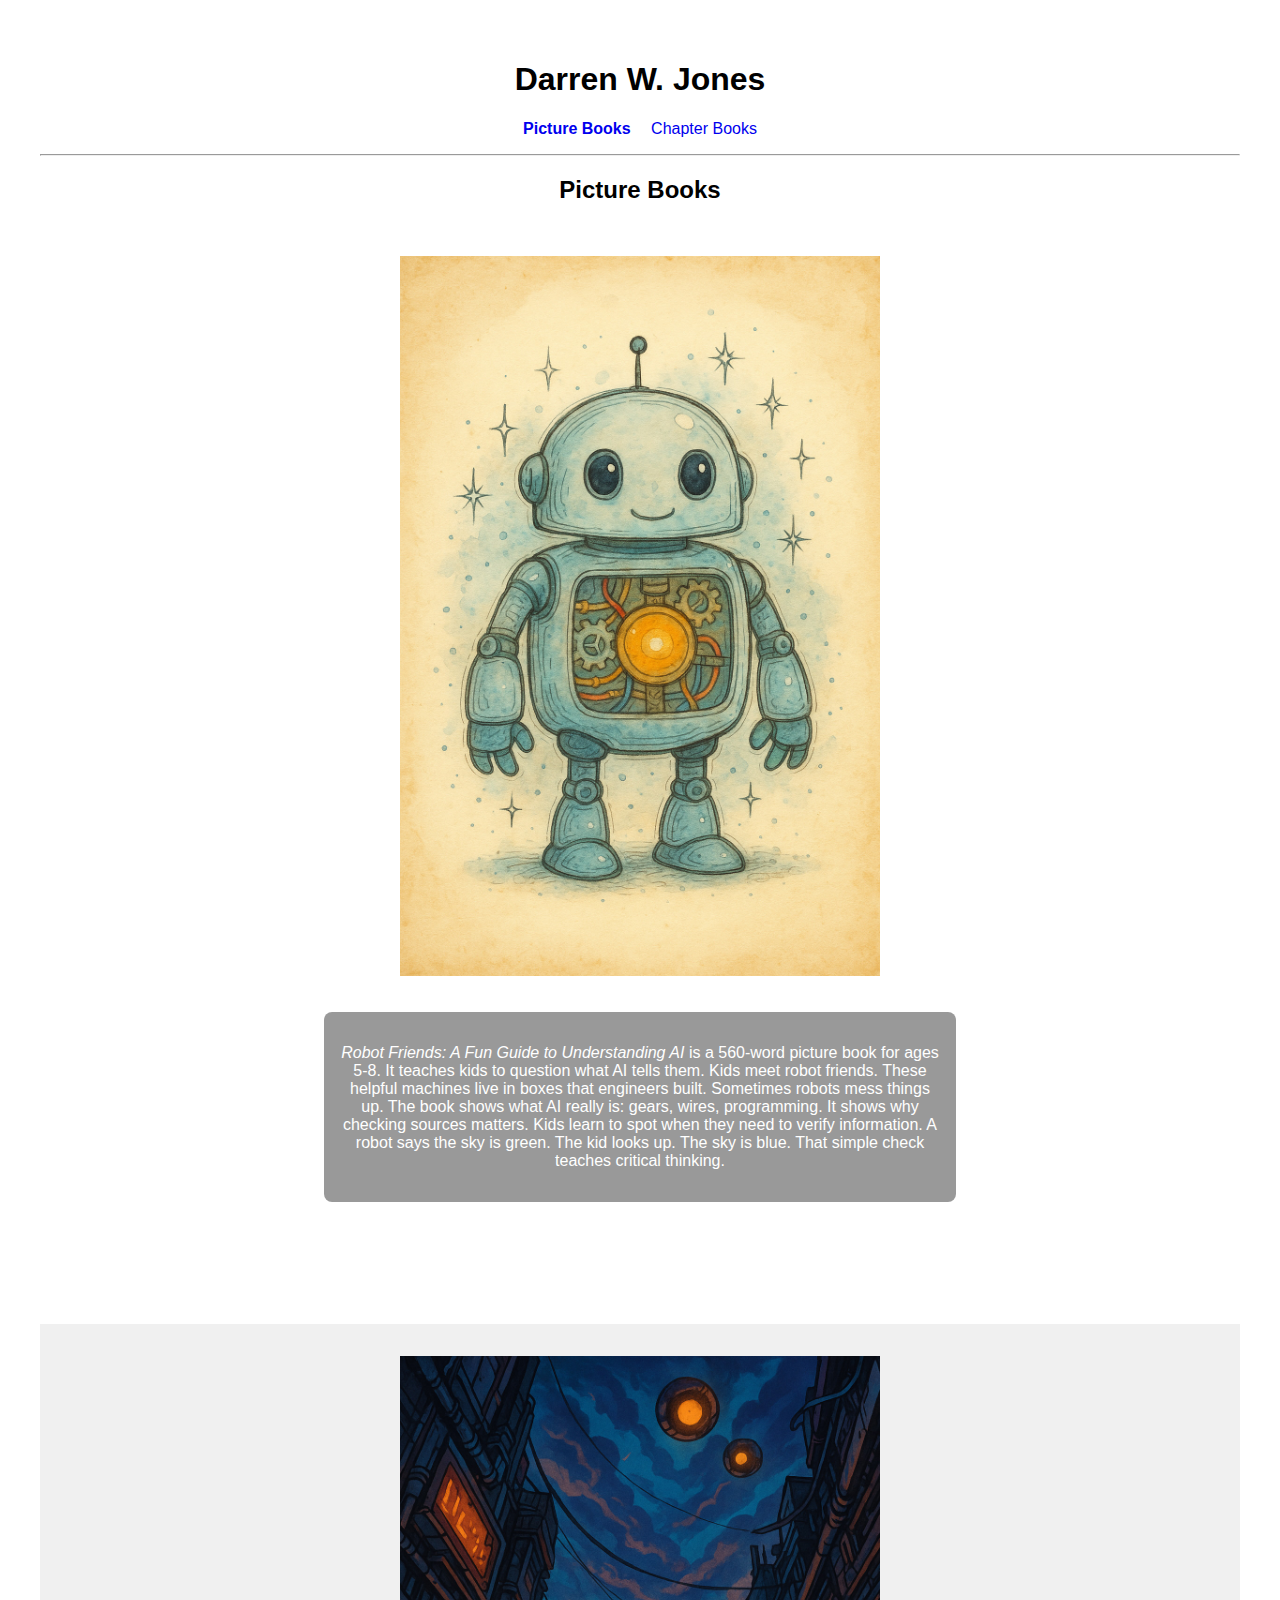
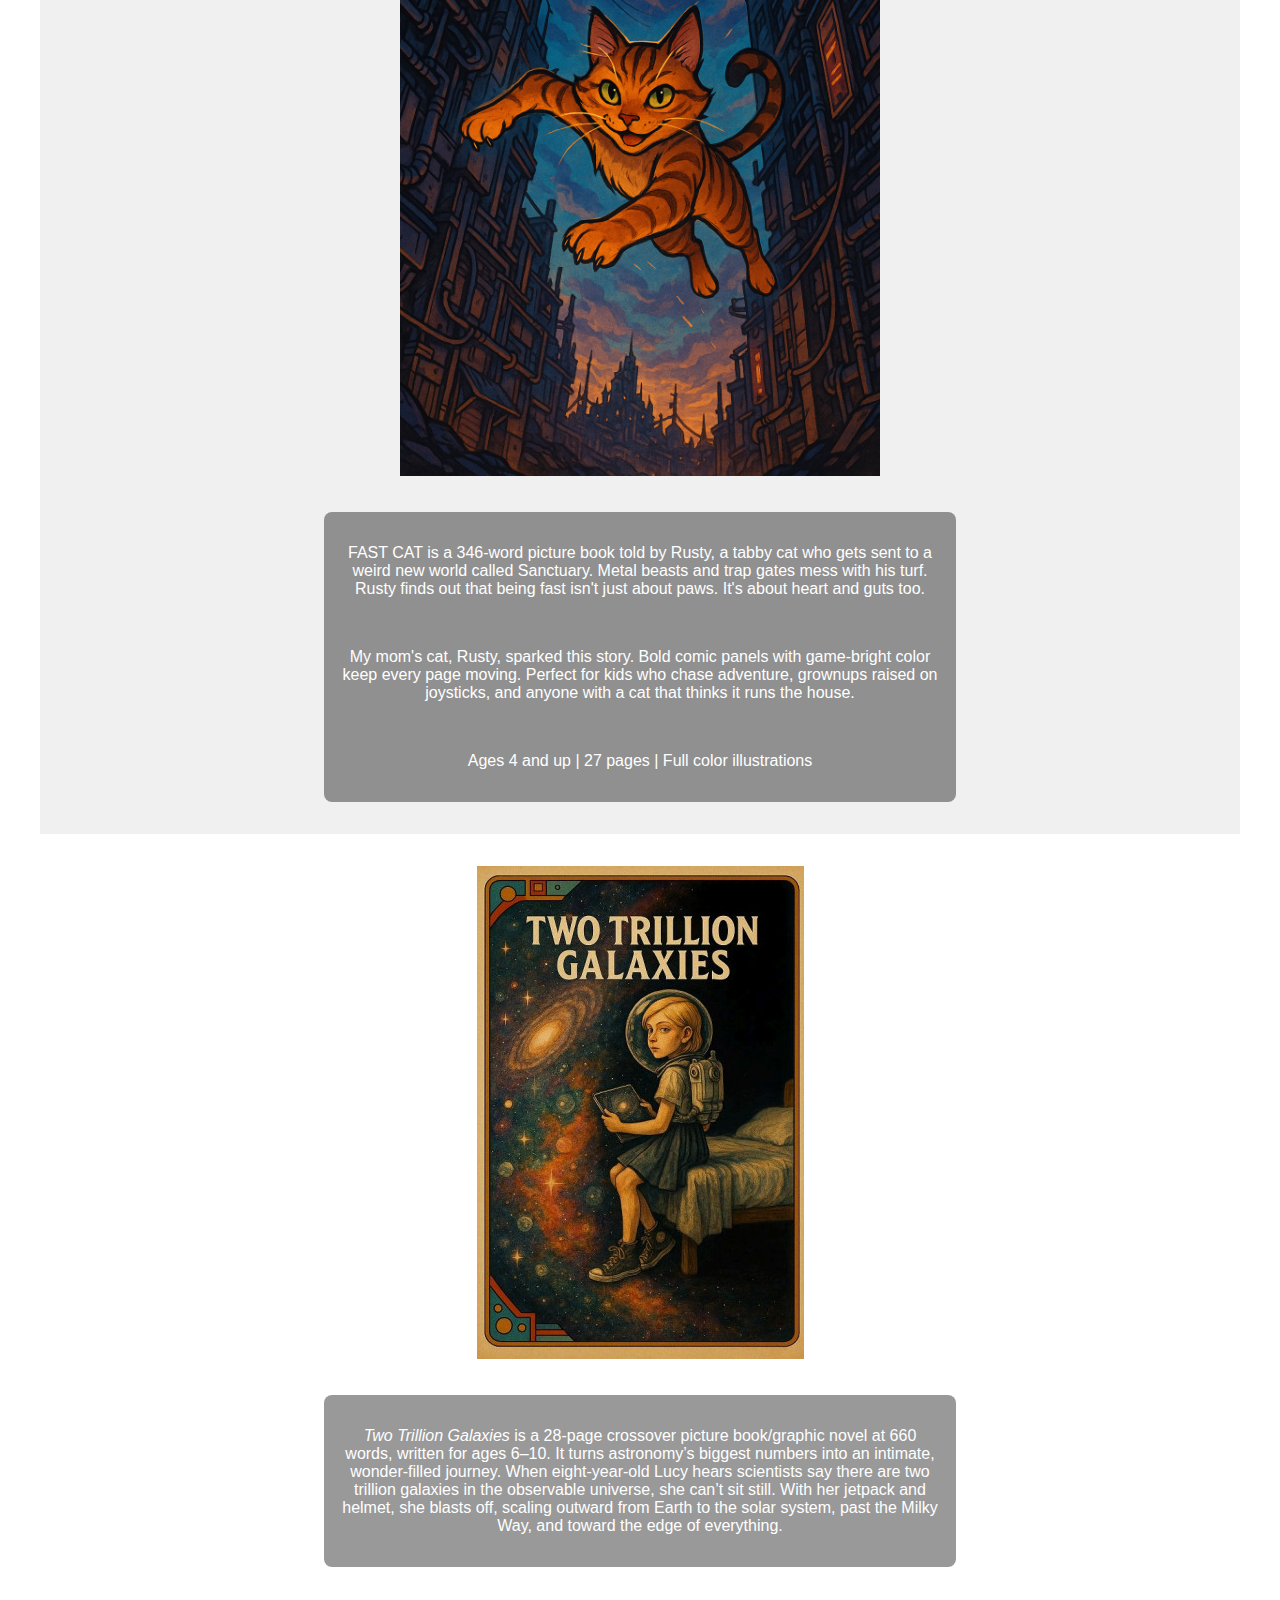
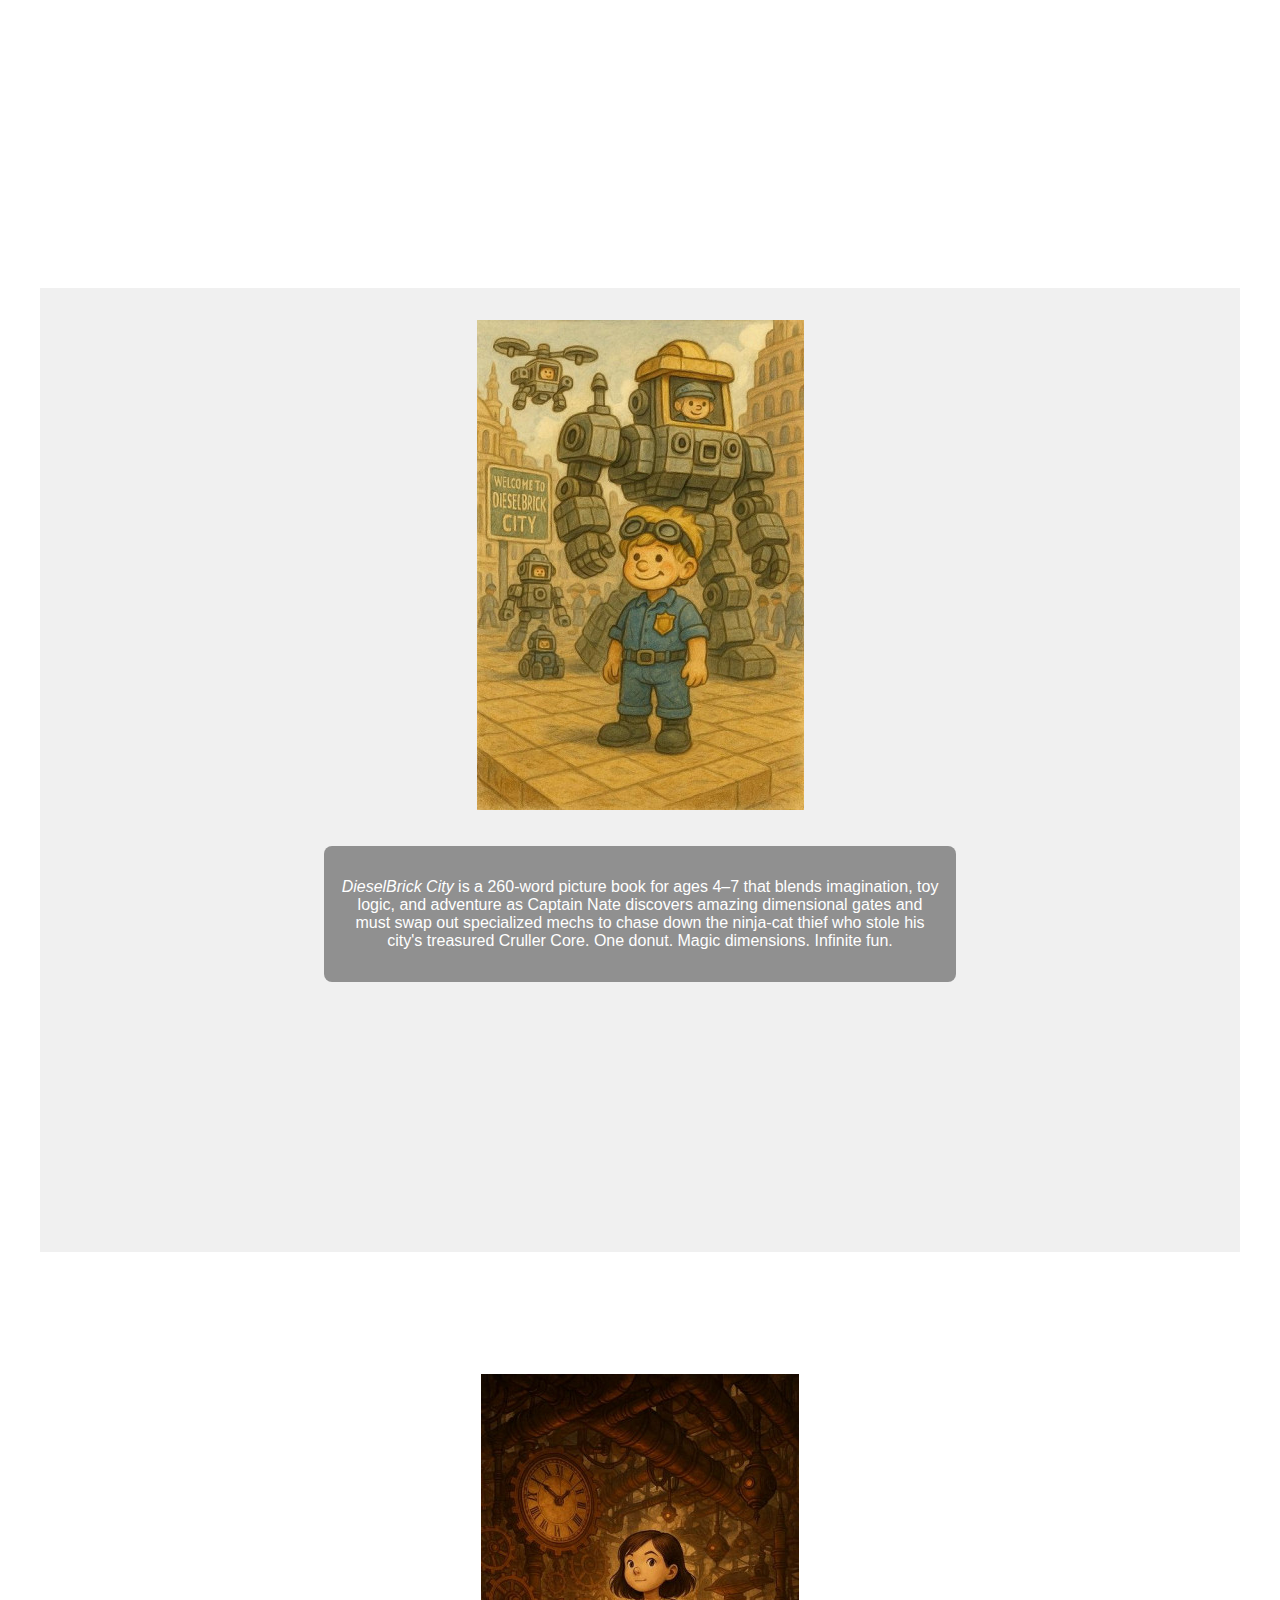
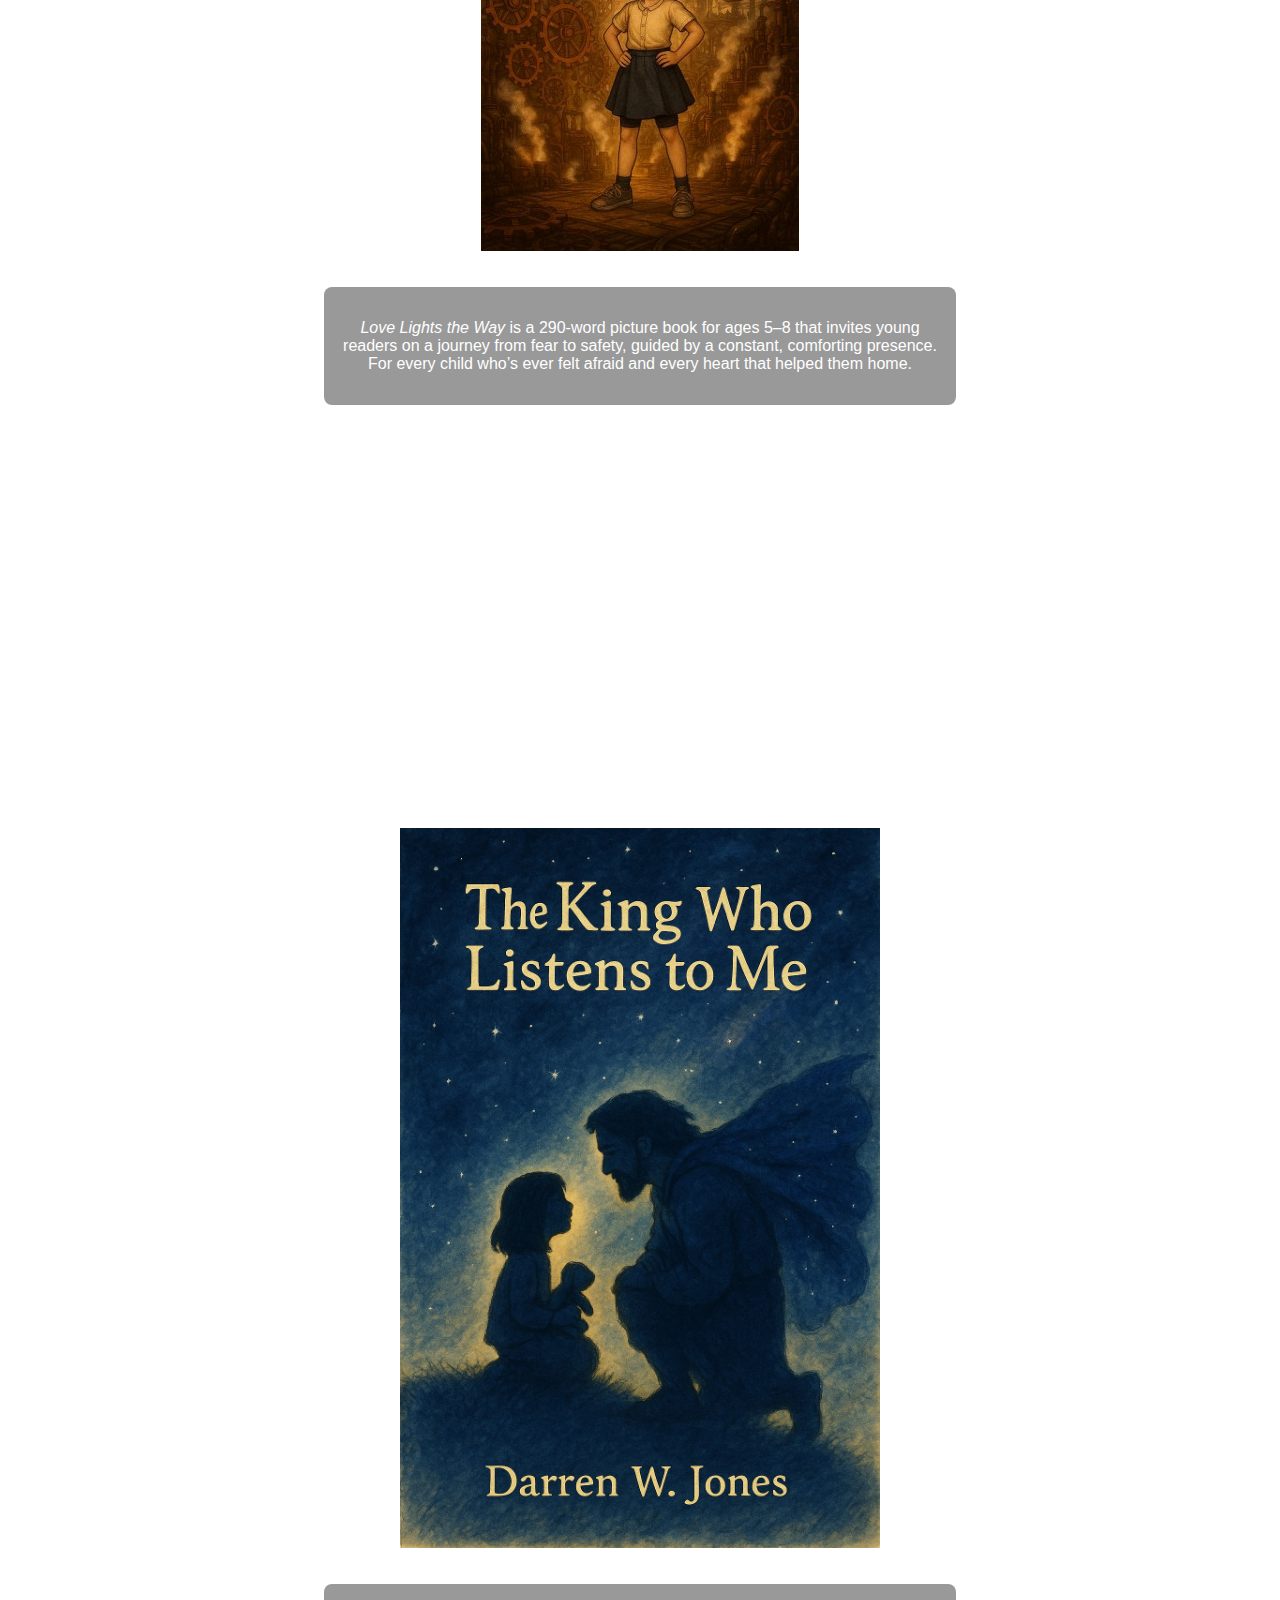
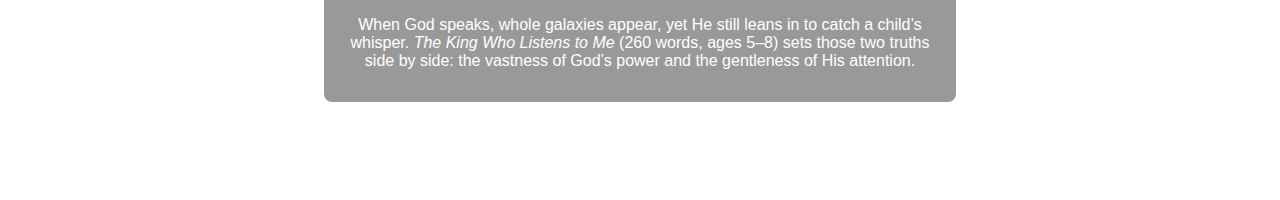
<file: index.html>
<!DOCTYPE html>
<html lang="en">
<head>
  <meta charset="UTF-8">
  <meta name="viewport" content="width=device-width, initial-scale=1">
  <title>Darren W. Jones</title>
  <link rel="stylesheet" href="style.css">
</head>
<body>

  <h1>Darren W. Jones</h1>

  <nav style="text-align: center; margin-bottom: 1em;">
    <a href="index.html" style="margin-right: 1em; text-decoration: none; font-weight: bold;">Picture Books</a>
    <a href="chapter-books.html" style="text-decoration: none;">Chapter Books</a>
  </nav>

  <hr>

  <h2>Picture Books</h2>

<div class="reveal-container">
    <a href="pdfs/rf.pdf" target="_blank">
      <img src="images/rf.jpg" class="book-cover" alt="Robot Friends">
    </a>
    <div class="reveal-text">
      <p><i>Robot Friends: A Fun Guide to Understanding AI</i> is a 560-word picture
        book for ages 5-8. It teaches kids to question what AI tells them. Kids
        meet robot friends. These helpful machines live in boxes that engineers
        built. Sometimes robots mess things up. The book shows what AI really
        is: gears, wires, programming. It shows why checking sources matters.
        Kids learn to spot when they need to verify information. A robot says
        the sky is green. The kid looks up. The sky is blue. That simple check
        teaches critical thinking.</p>
         
    </div>
  </div>

  <div class="spacer"></div>

  <div class="reveal-container" style="background-color: #f0f0f0;">
    <a href="pdfs/fc.pdf" target="_blank">
      <img src="images/fc.jpg" class="book-cover" alt="Fast Cat: The Chronicles of Rusty">
    </a>
    <div class="reveal-text">
      <p>FAST CAT is a 346-word picture book told by Rusty, a tabby cat who
gets sent to a weird new world called Sanctuary. Metal beasts and trap gates
mess with his turf. Rusty finds out that being fast isn't just about paws. It's
about heart and guts too.</p>
</br>
<p>My mom's cat, Rusty, sparked this story. Bold comic panels with game-bright
color keep every page moving. Perfect for kids who chase adventure, grownups
raised on joysticks, and anyone with a cat that thinks it runs the house.</p>
</br>
<p>Ages 4 and up | 27 pages | Full color illustrations</p>
    </div>
  </div>

  <div class="reveal-container">
    <a href="pdfs/ttg.pdf" target="_blank">
      <img src="images/ttg.jpg" class="book-cover" alt="Two Trillion Galaxies">
    </a>
    <div class="reveal-text">
      <p><i>Two Trillion Galaxies</i> is a 28-page crossover picture book/graphic novel at 660 words, written
for ages 6–10. It turns astronomy’s biggest numbers into an intimate, wonder-filled journey.
When eight-year-old Lucy hears scientists say there are two trillion galaxies in the observable
universe, she can’t sit still. With her jetpack and helmet, she blasts off, scaling outward from
Earth to the solar system, past the Milky Way, and toward the edge of everything.</p>
         
    </div>
  </div>

  <div class="spacer"></div>

  <div class="reveal-container" style="background-color: #f0f0f0;">
    <a href="pdfs/dbc.pdf" target="_blank">
      <img src="images/dbc.jpg" class="book-cover" alt="DieselBrick City">
    </a>
    <div class="reveal-text">
      <p><i>DieselBrick City</i> is a 260-word picture book for ages 4–7 that blends imagination, toy logic, and
adventure as Captain Nate discovers amazing dimensional gates and must swap out specialized
mechs to chase down the ninja-cat thief who stole his city&#39;s treasured Cruller Core. One donut.
Magic dimensions. Infinite fun.</p>
    </div>
  </div>

  <div class="spacer"></div>

  <div class="reveal-container">
    <a href="pdfs/lltw.pdf" target="_blank">
      <img src="images/lltw.jpg" class="book-cover" alt="Love Lights the Way">
    </a>
    <div class="reveal-text">
      <p><i>Love Lights the Way</i> is a 290-word picture book for ages 5–8 that invites young readers on a
journey from fear to safety, guided by a constant, comforting presence. For every child who’s
ever felt afraid and every heart that helped them home.</p>
    </div>
  </div>

  <div class="spacer"></div>

  <div class="reveal-container">
    <a href="pdfs/tkwltm.pdf" target="_blank">
      <img src="images/tkwltm.jpg" class="book-cover" alt="The King Who Listens to Me">
    </a>
    <div class="reveal-text">
      <p>When God speaks, whole galaxies appear, yet He still leans in to catch a child’s whisper. <i>The King Who 
        Listens to Me</i> (260 words, ages 5–8) sets those two truths side by side: the vastness of God’s power and 
        the gentleness of His attention.</p>
    </div>
  </div>

</body>
</html>
</file>
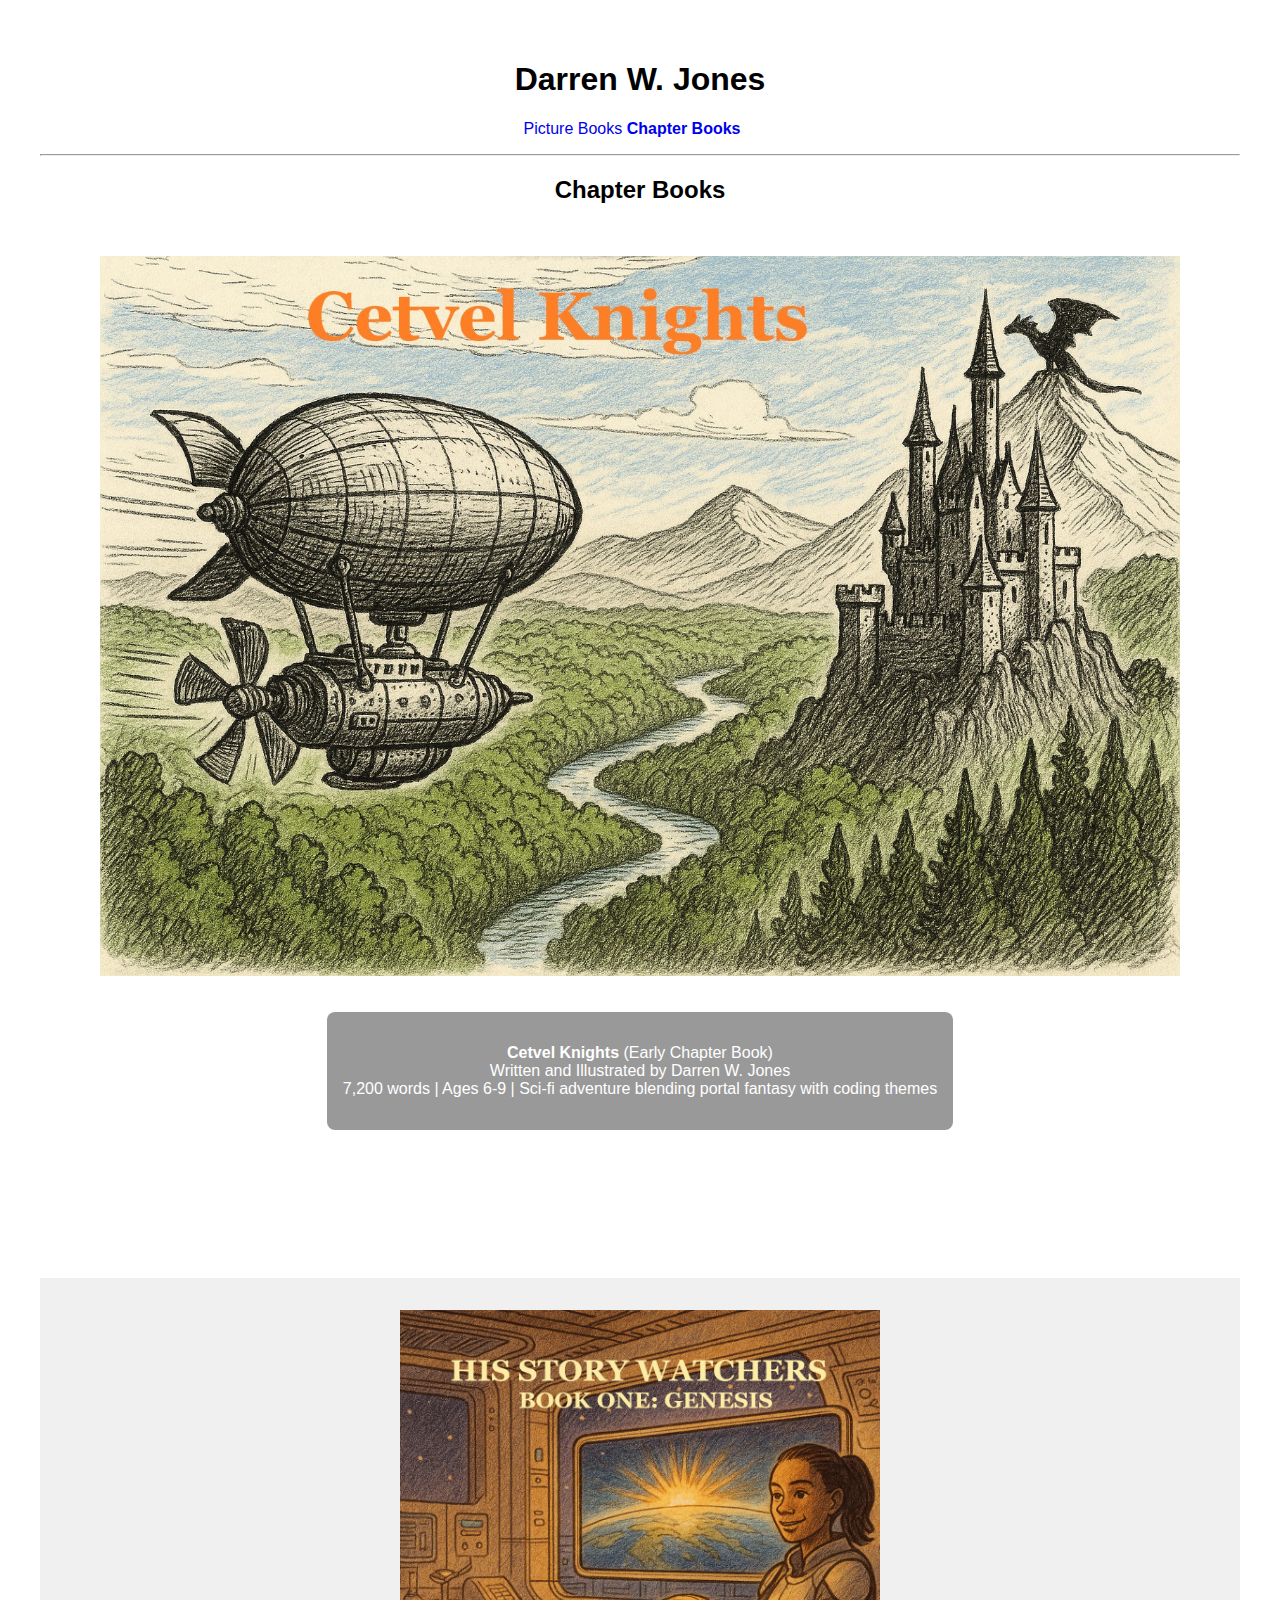
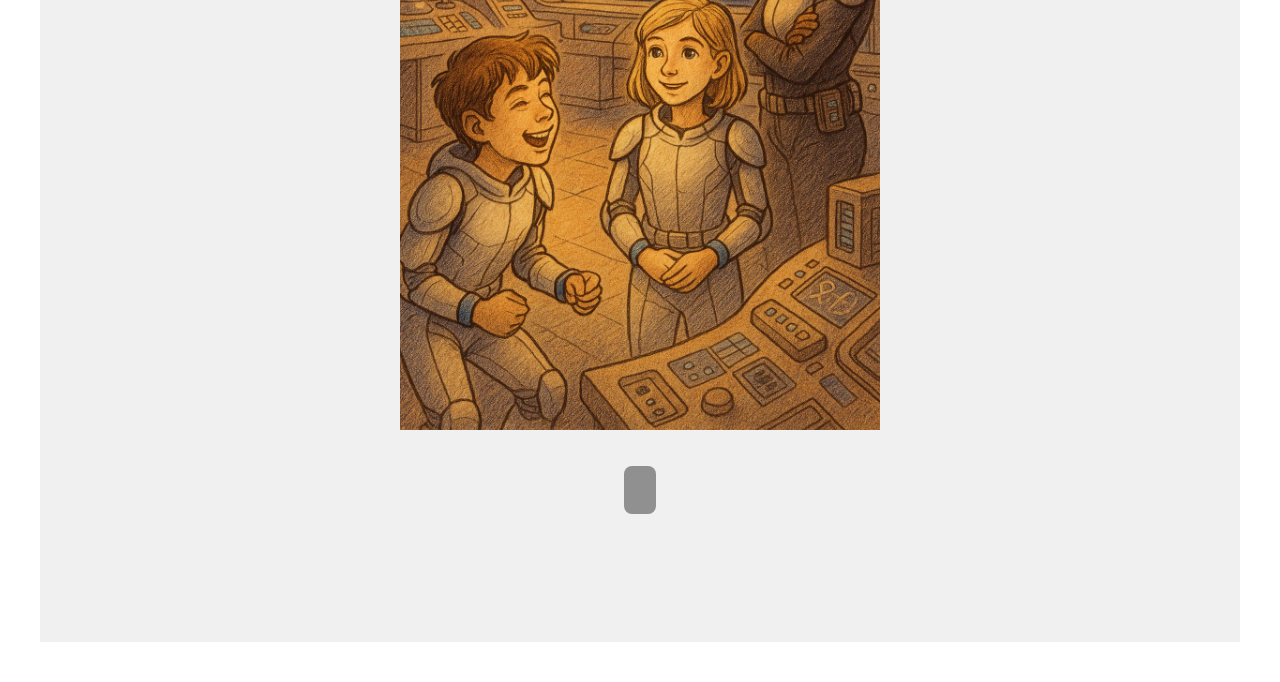
<file: chapter-books.html>
<!DOCTYPE html>
<html lang="en">
<head>
  <meta charset="UTF-8">
  <meta name="viewport" content="width=device-width, initial-scale=1">
  <title>Darren W. Jones</title>
  <link rel="stylesheet" href="style.css">
</head>
<body>

  <h1>Darren W. Jones</h1>

  <nav style="text-align: center; margin-bottom: 1em;">
    <a href="index.html" style="text-decoration: none;">Picture Books</a>
    <a href="chapter-books.html" style="margin-right: 1em; text-decoration: none; font-weight: bold;">Chapter Books</a>
  </nav>

  <hr>

  <h2>Chapter Books</h2>

  <div class="reveal-container">
    <a href="pdfs/ck.pdf" target="_blank">
      <img src="images/ck.jpg" class="book-cover" alt="Cetvel Knights">
    </a>
    <div class="reveal-text">
      <p><b>Cetvel Knights</b> (Early Chapter Book) </br>
         Written and Illustrated by Darren W. Jones </br>
         7,200 words | Ages 6-9 | Sci-fi adventure blending portal fantasy with coding themes</p>
    </div>
  </div>

  <div class="spacer"></div>

  <div class="reveal-container" style="background-color: #f0f0f0;">
    <a href="pdfs/hsw.pdf" target="_blank">
      <img src="images/hsw.jpg" class="book-cover" alt="His Story Watchers">
    </a>
    <div class="reveal-text">
      <p></p>
    </div>
  </div>

</body>
</html>
</file>
<file: style.css>
body {
  font-family: sans-serif;
  text-align: center;
  padding: 2rem;
}

.spacer {
  height: 10vh; /* Creates vertical scroll space */
}

.reveal-container {
  position: relative;
  display: flex;
  flex-direction: column;
  align-items: center;
  text-align: center;
  min-height: 100vh;
  padding: 2rem 1rem;
  overflow: hidden;
}

.book-cover {
  width: 100%;
  height: auto;
  max-height: 80vh;
  object-fit: contain;
  cursor: pointer;
  transition: transform 0.2s ease;
}

.book-cover:hover {
  transform: scale(1.05);
  opacity: 0.8;
}

.reveal-text {
  opacity: 1;
  max-width: 600px;
  margin-top: 2rem;
  transition: opacity 1s ease;
  background-color: rgba(0, 0, 0, 0.4); /* optional */
  color: white;
  padding: 1rem;
  border-radius: 0.5rem;
}

/* Active state (mobile & desktop) */
.reveal-container.active .reveal-text {
  opacity: 1;
}

/* Modal container */
.modal {
  display: none; /* Hidden by default */
  position: fixed;
  top: 0; left: 0;
  width: 100vw;
  height: 100vh;
  background-color: rgba(0, 0, 0, 0.8); /* Semi-transparent overlay */
  justify-content: center;
  align-items: center;
  z-index: 999;
}

/* Modal content box */
.modal-content {
  position: relative;
  width: 90vw;
  height: 90vh;
  background-color: white;
  border-radius: 8px;
  overflow: hidden;
  box-shadow: 0 0 20px black;
}

/* Close button (top-right corner) */
.close-button {
  position: absolute;
  top: 10px;
  right: 15px;
  font-size: 2rem;
  color: #333;
  cursor: pointer;
  z-index: 1000;
}
</file>
